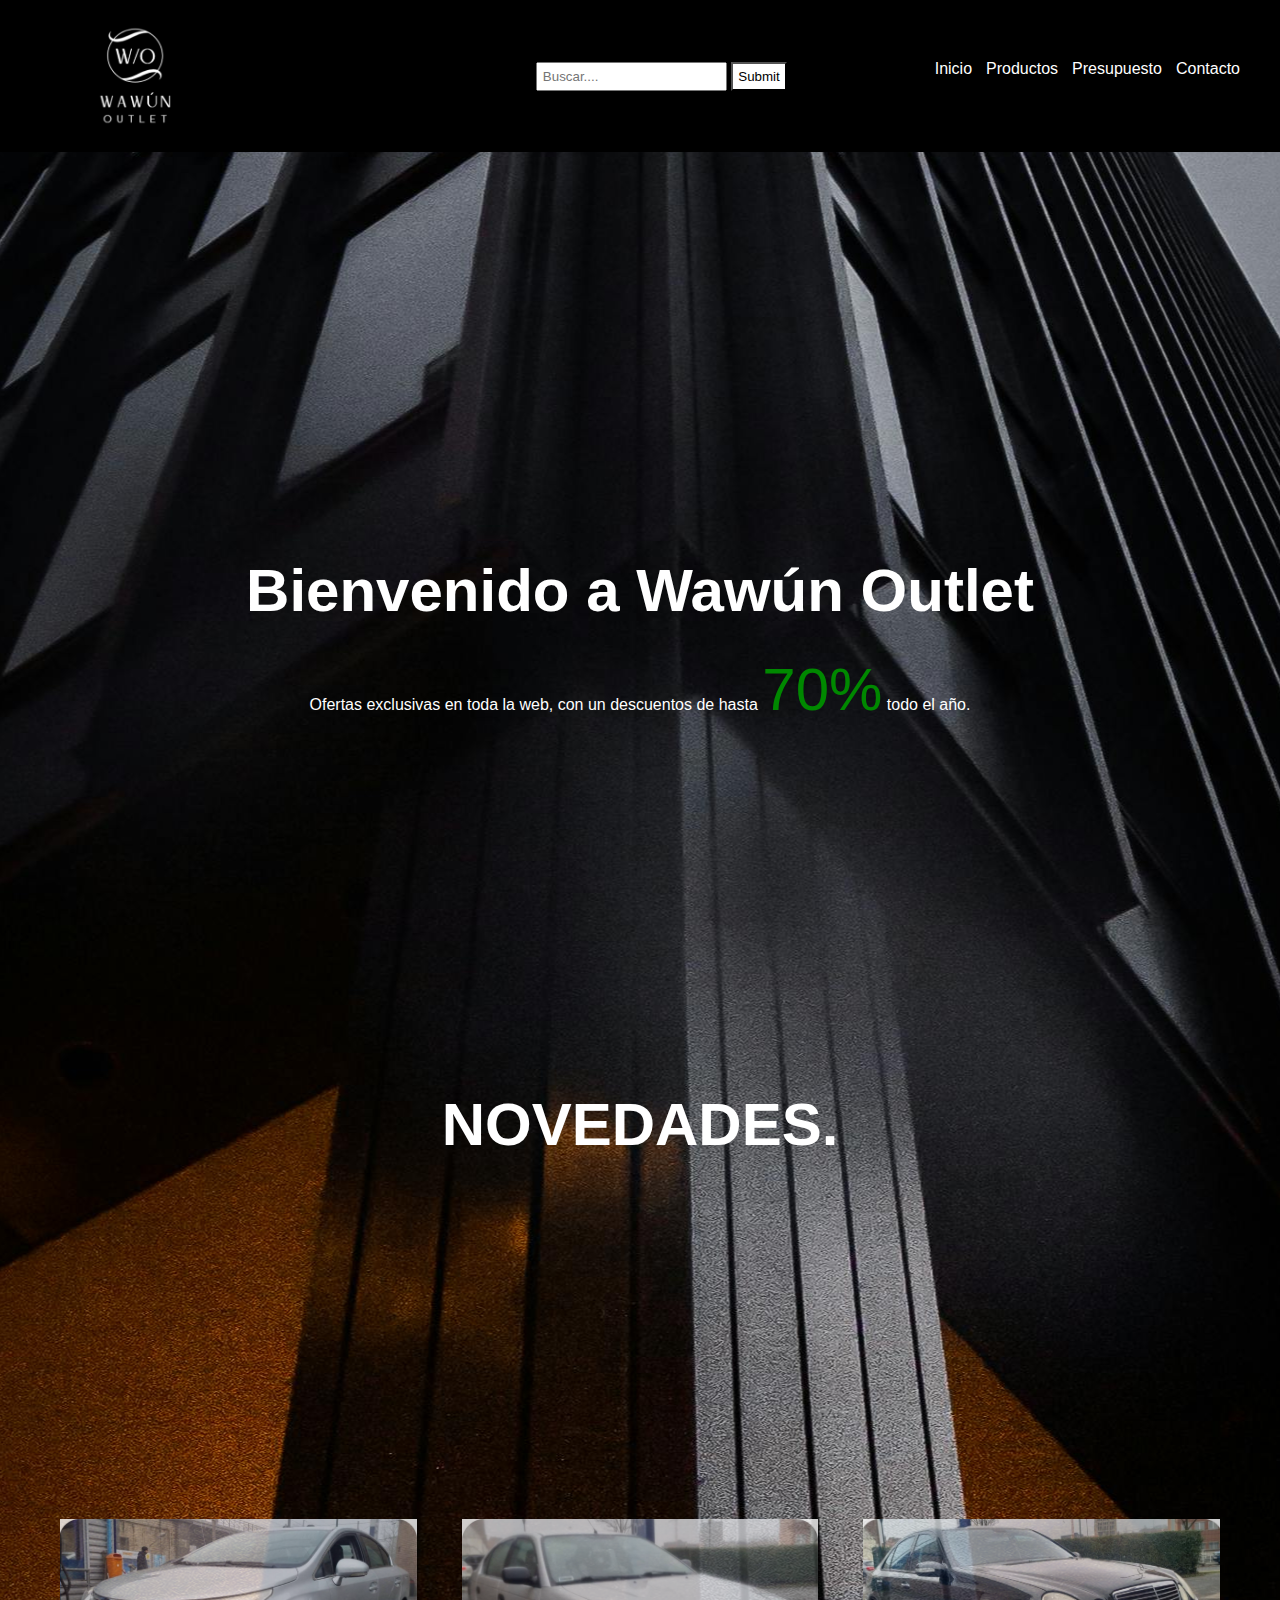
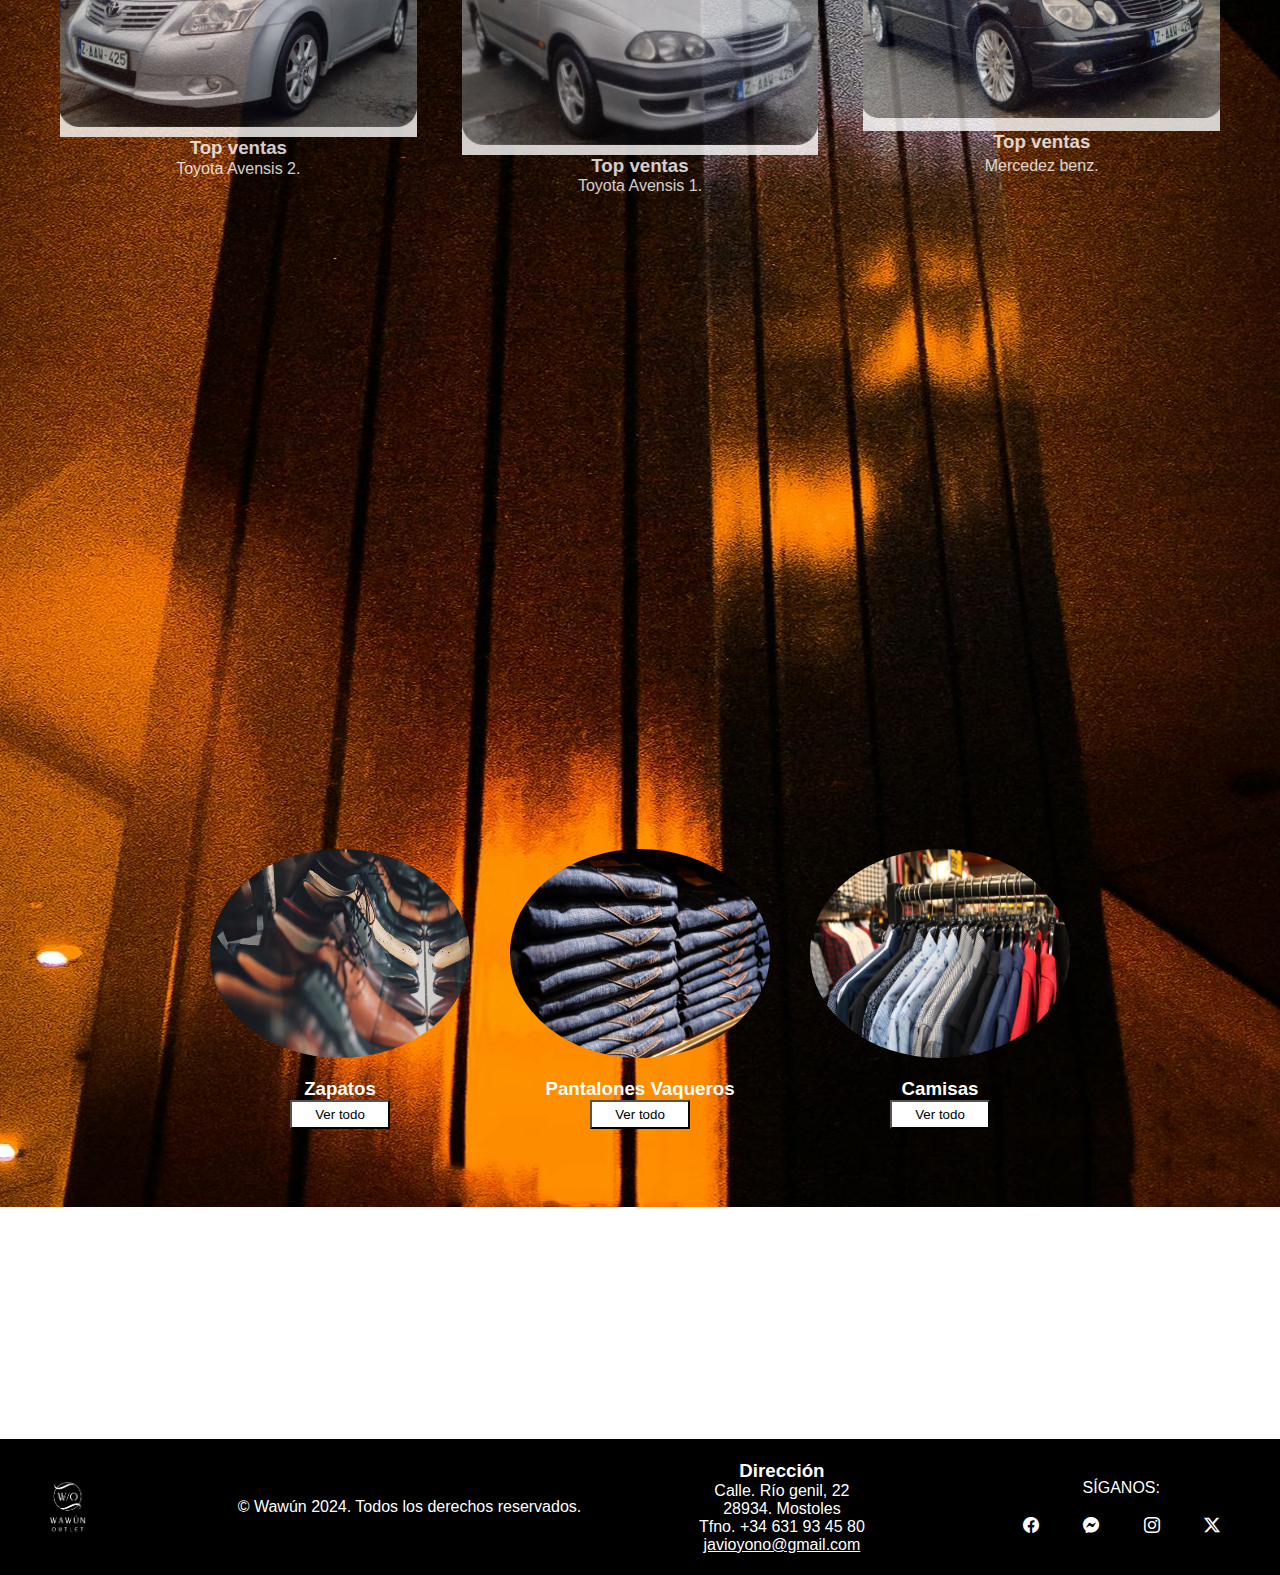
<file: index.html>
<!DOCTYPE html>
<html lang="es">
<head>
    <meta charset="UTF-8">
    <meta name="viewport" content="width=device-width, initial-scale=1.0">
    <meta name="Wawún Outlet" content="Es una web dedicada a la venta online " >
    <link rel="stylesheet" href="https://cdn.jsdelivr.net/npm/bootstrap-icons@1.11.3/font/bootstrap-icons.min.css">
    <!-- enlace para el Favicon-->
    <link rel="icon" type="img/x-jpeg" href="./favicon.jpeg">
    <link rel="stylesheet" href="./css/estilos.css"><!--enlazamos el archivo de estilos-->
    <title>Wawún Outlet</title>
</head>
<body>
    <header>
        <img src="./asset/images/Logo.png" alt="logo" usemap="#logo" width="421" height="326">
        <map name="logo"><area shape="rect" coords="45,15,150,150" alt="index" href="./index.html" title="Inicio/Wawún Outlet">
        </map>
        <form>
            <input type="search" placeholder="Buscar....">
            <input type="submit" name="Buscar">
        </form>
        <input type="checkbox" id="check-menu" class="check-menu">
        <nav class="nav-links">
            <a href="./index.html" title="Inicio">Inicio</a>
            <a href="./wiew/Productos.html" title="Productos">Productos</a>
            <a href="./wiew/Presupuesto.html" title="Presupuesto">Presupuesto</a>
            <a href="./wiew/Contacto.html" title="Contacto">Contacto</a>
        </nav>
        <label for="check-menu" class="label-check">
            <img src="./asset/images/menu-alt-1-svgrepo-com.svg" alt="menu" width="800" height="800">
        </label>
    </header>
    <main>
        <section class="principal">
            <h2>Bienvenido a Wawún Outlet</h2>
            <p>Ofertas exclusivas en toda la web, con un descuentos de hasta <span class="porcentaje">70%</span> todo el año.</p>
        </section>
        <section>
            <h2>NOVEDADES.</h2>
            <div class="novedades">
                <div class="nueva-llegada">
                    <img src="./asset/images/Toyota_avensis2_gris1.jpg" alt="Toyota_avensis2_gris1" width="1483" height="860"> 
                    <div class="descripcion"></div>
                    <a href="./wiew/Productos.html"><h3>Top ventas</h3></a>
                    <p>Toyota Avensis 2.</p>
                </div>
                <div class="nueva-llegada">
                    <img src="./asset/images/Toyota_Avensis1_front.jpg" alt="Toyota_Avensis1_front" width="1465" height="928"> 
                    <div class="descripcion"></div>
                    <a href="./wiew/Productos.html"><h3>Top ventas</h3></a>
                    <p>Toyota Avensis 1.</p>
                </div>
                <div class="nueva-llegada">
                    <img src="./asset/images/Mercedes_benz_negro.jpg" alt="Mercedes_benz_negro" width="1580" height="863"> 
                    <div class="descripcion"></div>
                    <a href="./wiew/Productos.html"><h3>Top ventas</h3></a>
                    <p>Mercedez benz.</p>
                </div>
                </div>
        </section>
        <section class="Rebajas">
            <div class="subRebajas">
                <img src="./asset/images/Zapatos_Hombres.jpg" alt="Zapatos_Hombres" width="1280" height="719">
                <h3>Zapatos</h3>
                <button>Ver todo</button>
            </div>
            <div class="subRebajas">
                <img src="./asset/images/Pantalones_Vaqueros.jpg" alt="Pantalones_Vaqueros" width="1280" height="848">
                <h3>Pantalones Vaqueros</h3>
                <button>Ver todo</button>
            </div>
            <div class="subRebajas">
                <img src="./asset/images/Camisas_Vestir.jpg" alt="Camisas_Vestir" width="1280" height="853">
                <h3>Camisas</h3>
                <button>Ver todo</button>
            </div>
        </section>
    </main>
    <!--Esl footer debe quedar fijo abajo-->
    <footer>
        <img src="./asset/images/Logo.png" alt="Logo" class="logo" width="421" height="326" title="Inicio/Wawún Outlet">
        <p> &COPY; Wawún 2024. Todos los derechos reservados. </p>
            <div>
                <H3>Dirección</H3>
                <p>Calle. Río genil, 22</p>
                <p>28934. Mostoles</p>
                <p>Tfno. +34 631 93 45 80</p>
                <a href="javioyono@gmail.com" title="email">javioyono@gmail.com</a>
            </div>
                <div class="redes_sociales">
                <p>SÍGANOS:</p>
                <a href="https://www.facebook.com/?locale=es_ES" title="faceboock" target="_blank"><i class="bi bi-facebook"></i></a>
                <a href="https://www.messenger.com/?locale=es_ES" title="messenger" target="_blank"><i class="bi bi-messenger"></i></a>
                <a href="https://www.instagram.com/" title="instagram" target="_blank"><i class="bi bi-instagram"></i></a>
                <a href="https://x.com/?lang=es" title="twitter-x" target="_blank"><i class="bi bi-twitter-x"></i></a>
            </div>
    </footer>
</body>
</html>
</file>
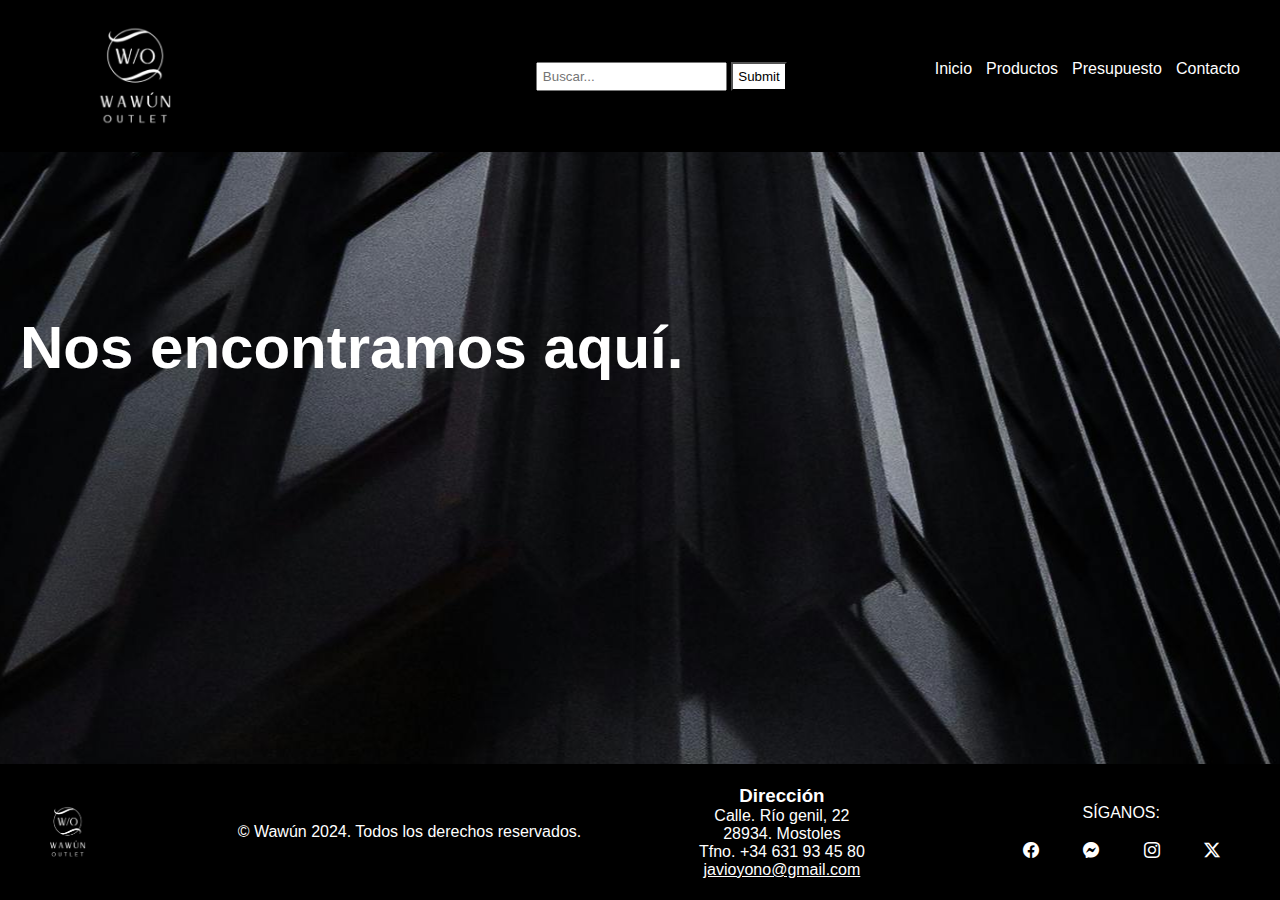
<file: wiew/Contacto.html>
<!DOCTYPE html>
<html lang="es">
<head>
    <meta charset="UTF-8">
    <meta name="viewport" content="width=device-width, initial-scale=1.0">
    <meta name="Wawún Outlet" content="Es una web dedicada a la venta online " >
    <link rel="stylesheet" href="https://cdn.jsdelivr.net/npm/bootstrap-icons@1.11.3/font/bootstrap-icons.min.css">
    <link rel="icon" type="img/x-jpeg" href="../favicon.jpeg">
    <link rel="stylesheet" href="../css/estilos.css">
    <title>Contacto</title>
</head>
<body>
    <header>    
        <img src="../asset/images/Logo.png" alt="logo" usemap="#logo" title="Inicio/Wawún Outlet"  width="400" height="400">
            <map name="logo"><area shape="rect" coords="45,15,150,150" alt="index" href="../index.html" title="Inicio/Wawún Outlet">
            </map>
        <form>
            <input type="search" placeholder="Buscar...">
            <input type="submit" name="Buscar">
        </form>
        <input type="checkbox" id="check-menu" class="check-menu">
        <nav class="nav-links">
            <a href="../index.html" title="Inicio">Inicio</a>
            <a href="./Productos.html" title="Productos">Productos</a>
            <a href="./Presupuesto.html" title="Presupuesto">Presupuesto</a>
            <a href="./Contacto.html" title="Contacto">Contacto</a>
        </nav>
        <label for="check-menu" class="label-check">
            <img src="../asset/images/menu-alt-1-svgrepo-com.svg" alt="menu" width="800" height="800">
        </label>
    </header>
    <main>
        <div class="contacto">
            <h2>Nos encontramos aquí.</h2>
            <div class="ubicacion">
                <iframe src="https://www.google.com/maps/embed?pb=!1m18!1m12!1m3!1d3042.112605743476!2d-3.872704625098266!3d40.31765836166496!2m3!1f0!2f0!3f0!3m2!1i1024!2i768!4f13.1!3m3!1m2!1s0xd418dd187722a23%3A0x38c3d16f9174be00!2sC.%20del%20R%C3%ADo%20Genil%2C%20M%C3%B3stoles%2C%20Madrid!5e0!3m2!1ses!2ses!4v1739148824881!5m2!1ses!2ses" width="400" height="300" style="border:0;" allowfullscreen="" loading="lazy" referrerpolicy="no-referrer-when-downgrade"></iframe>
            </div>
        </div>
    </main>
    <footer>
        <img src="../asset/images/Logo.png" alt="Logo" class="logo" width="421" height="326" title="Inicio/Wawún Outlet">
            <p> &COPY; Wawún 2024. Todos los derechos reservados. </p>
        <div>
            <H3>Dirección</H3>
            <p>Calle. Río genil, 22</p>
            <p>28934. Mostoles</p>
            <p>Tfno. +34 631 93 45 80</p>
            <a href="javioyono@gmail.com" title="email">javioyono@gmail.com</a>
        </div>
        <div class="redes_sociales">
            <p>SÍGANOS:</p>
            <a href="https://www.facebook.com/?locale=es_ES" title="faceboock" target="_blank"><i class="bi bi-facebook"></i></a>
            <a href="https://www.messenger.com/?locale=es_ES" title="messenger" target="_blank"><i class="bi bi-messenger"></i></a>
            <a href="https://www.instagram.com/" title="instagram" target="_blank"><i class="bi bi-instagram"></i></a>
            <a href="https://x.com/?lang=es" title="twitter-x" target="_blank"><i class="bi bi-twitter-x"></i></a>
        </div>
    </footer>
</body>
</html>
</file>
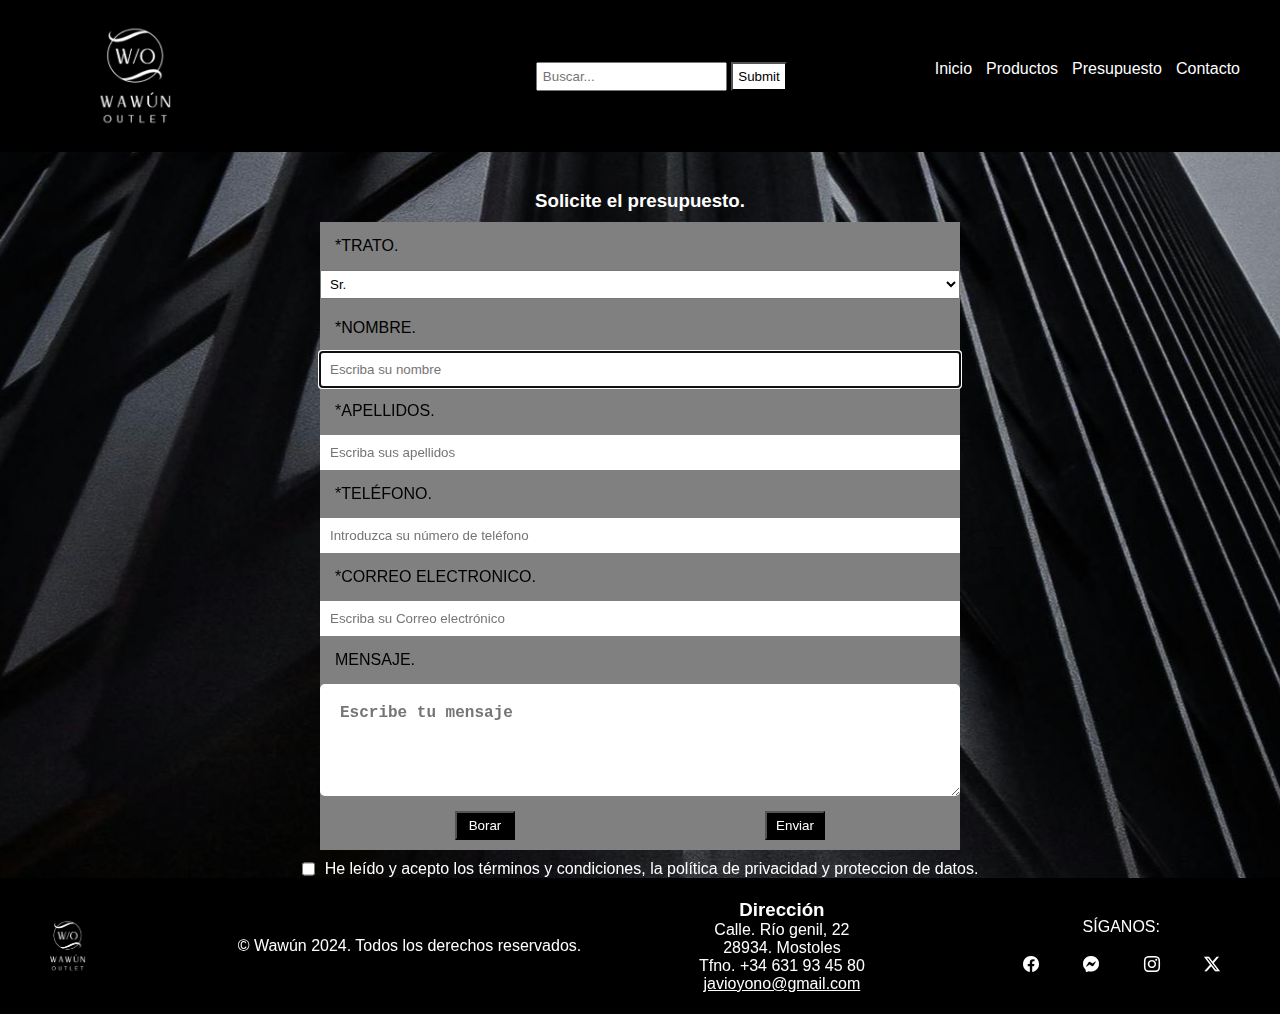
<file: wiew/Presupuesto.html>
<!DOCTYPE html>
<html lang="es">
    <head>
    <meta charset="UTF-8">
    <meta name="viewport" content="width=device-width, initial-scale=1.0">
    <meta name="Wawún Outlet" content="Es una web dedicada a la venta online " >
    <link rel="stylesheet" href="https://cdn.jsdelivr.net/npm/bootstrap-icons@1.11.3/font/bootstrap-icons.min.css">
    <link rel="icon" type="img/x-jpeg" href="../favicon.jpeg">
    <link rel="stylesheet" href="../css/estilos.css">
    <title>Presupuesto</title>
    </head>
    <body>
        <header>    
            <img src="../asset/images/Logo.png" alt="logo" usemap="#logo" title="Inicio/Wawún Outlet"  width="421" height="326">
            <map name="logo"><area shape="rect" coords="45,15,150,150" alt="index" href="../index.html" title="Inicio/Wawún Outlet">
            </map>
            <form>
                <input type="search" placeholder="Buscar...">
                <input type="submit" name="Buscar">
            </form>
            <input type="checkbox" id="check-menu" class="check-menu">
            <nav class="nav-links">
                <a href="../index.html" title="Inicio">Inicio</a>
                <a href="./Productos.html" title="Productos">Productos</a>
                <a href="./Presupuesto.html" title="Presupuesto">Presupuesto</a>
                <a href="./Contacto.html" title="Contacto">Contacto</a>
            </nav>
            <label for="check-menu" class="label-check">
                <img src="../asset/images/menu-alt-1-svgrepo-com.svg" alt="menu" width="800" height="800">
            </label>
        </header>
        <main>
            <section class= "contenido">
                <div class="trato">
                    <h3>Solicite el presupuesto.</h3>                
                </div>                
                <form class="contactoForm" id="mayForm" name="mayForm" action="#" method="get" target="_blank">
                    <label for="trato">*Trato.</label>
                    <select id="trato" name="trato">
                    <option value="hombre">Sr.</option>
                    <option value="mujer">Sra</option>                    
                    </select>
                    <label for="first-name"> *Nombre.</label>
                    <input type="text" id="first-name" name="first-name" placeholder="Escriba su nombre" pattern="[A-Z a-z]{3,15}" title="Escriba su nombre" required autofocus>
                    <label for="surname">*Apellidos.</label>
                    <input type="text" id="surname" name="surname" placeholder="Escriba sus apellidos" pattern="[A-Z a-z]{3,15}" title="Escriba sus apellidos" required>
                    <label for="Teléfono">*Teléfono.</label>
                    <input type="text" id="Teléfono" name="Teléfono" placeholder="Introduzca su número de teléfono" title="Introduzca su número de teléfono">
                    <label for="email" >*Correo electronico.</label>
                    <input type="email" id="email" name="email" placeholder="Escriba su Correo electrónico" pattern="[a-zA-Z0-9-_.]+@[a-z0-9.-_]+\.{2,4}" title="Escriba su Correo electrónico">
                    <label for="mensaje"> Mensaje.</label>
                    <textarea name="mensaje" id="mensaje" rows="4" placeholder="Escribe tu mensaje" title="Deje su mensaje"></textarea>
                    <div class="boton">
                        <button type="reset">Borar</button>
                        <button type="submit">Enviar</button>
                    </div>                    
                </form>                 
                    <div class="check">
                        <input type="checkbox">
                        <p>He leído y acepto los términos y condiciones, la política de privacidad y proteccion de datos.</p>  
                    </div>               
            </section>
        </main>
        <footer>
            <img src="../asset/images/Logo.png" alt="Logo" class="logo" width="421" height="326" title="Inicio/Wawún Outlet">
            <p> &COPY; Wawún 2024. Todos los derechos reservados. </p>
            <div>
                <H3>Dirección</H3>
                <p>Calle. Río genil, 22</p>
                <p>28934. Mostoles</p>
                <p>Tfno. +34 631 93 45 80</p>
                <a href="javioyono@gmail.com" title="email">javioyono@gmail.com</a>
            </div>
            <div class="redes_sociales">
                <p>SÍGANOS:</p>
                <a href="https://www.facebook.com/?locale=es_ES" title="faceboock" target="_blank"><i class="bi bi-facebook"></i></a>
                <a href="https://www.messenger.com/?locale=es_ES" title="messenger" target="_blank"><i class="bi bi-messenger"></i></a>
                <a href="https://www.instagram.com/" title="instagram" target="_blank"><i class="bi bi-instagram"></i></a>
                <a href="https://x.com/?lang=es" title="twitter-x" target="_blank"><i class="bi bi-twitter-x"></i></a>
            </div>
        </footer>
    </body>
</html>
</file>
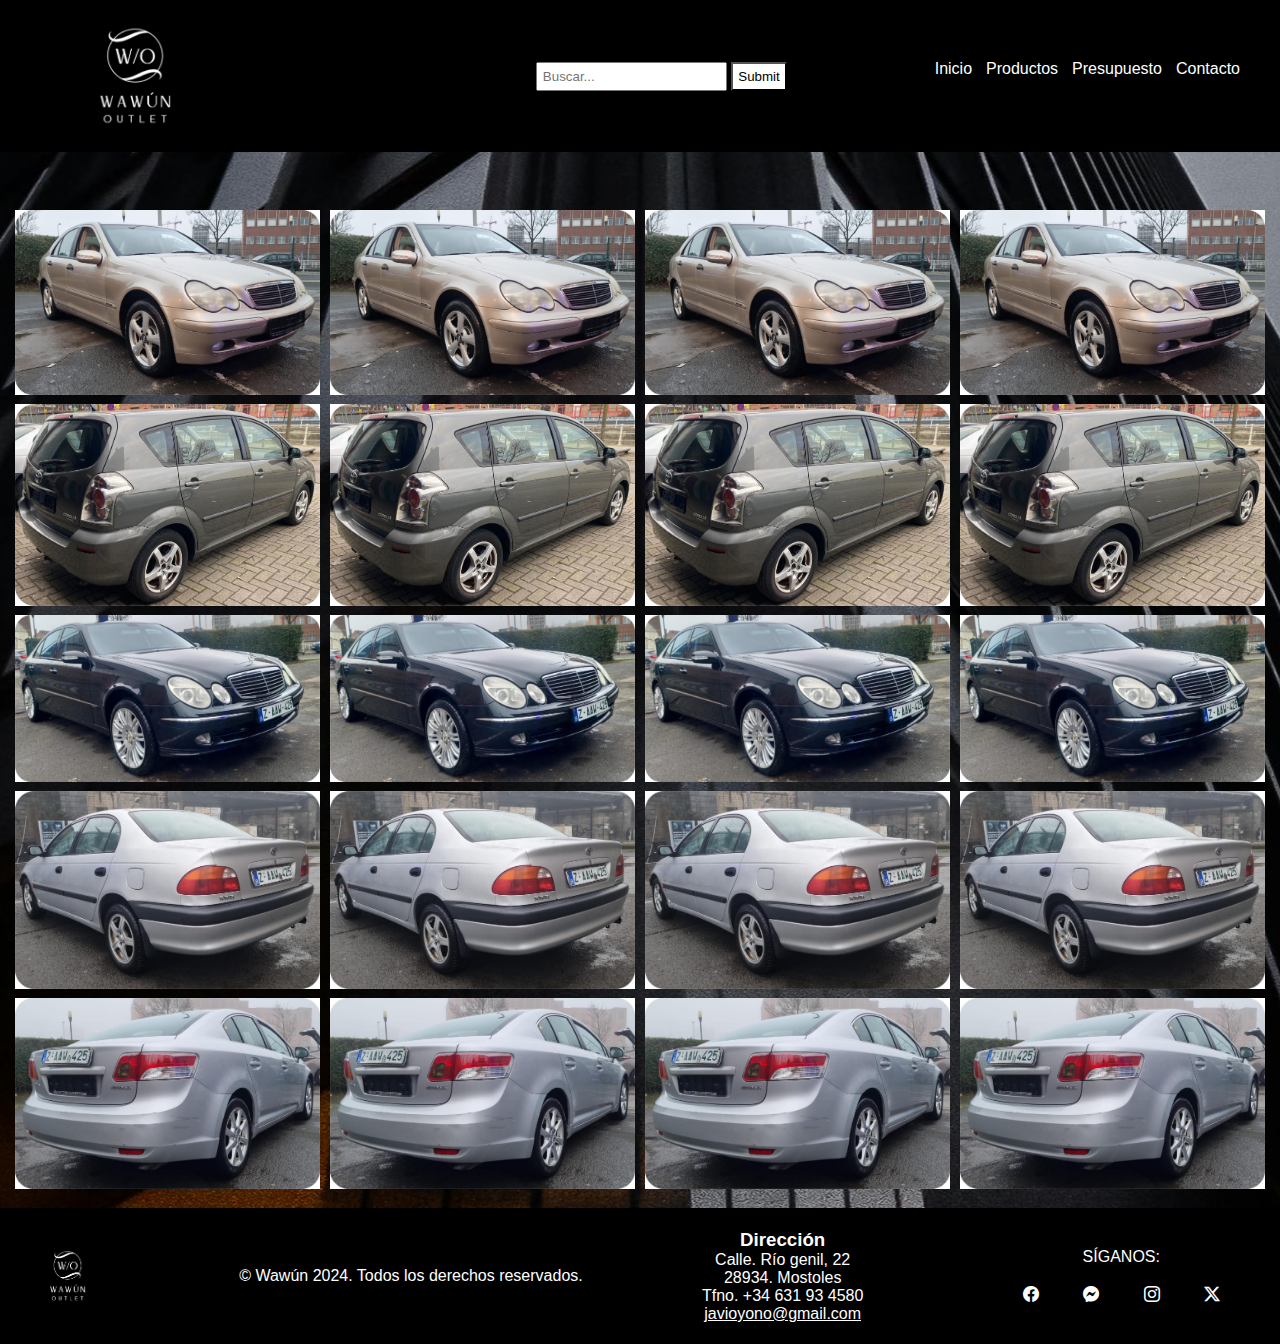
<file: wiew/Productos.html>
<!DOCTYPE html>
<html lang="es">
<head>
    <meta charset="UTF-8">
    <meta name="viewport" content="width=device-width, initial-scale=1.0">
    <meta name="Wawún Outlet" content="Es una web dedicada a la venta online " >
    <link rel="stylesheet" href="https://cdn.jsdelivr.net/npm/bootstrap-icons@1.11.3/font/bootstrap-icons.min.css">
    <link rel="icon" type="img/x-jpeg" href="../favicon.jpeg">
    <link rel="stylesheet" href="../css/estilos.css">
    <title>Productos</title>
</head>
<body>
    <header>
        <img src="../asset/images/Logo.png" alt="logo" usemap="#logo" title="Inicio/Wawún Outlet"  width="421" height="326">
        <map name="logo"><area shape="rect" coords="45,15,150,150" alt="index" href="../index.html" title="Inicio/Wawún Outlet">
        </map>
        <form>
            <input type="search" placeholder="Buscar...">
            <input type="submit" name="Buscar">
        </form>
        <input type="checkbox" id="check-menu" class="check-menu">
        <nav class="nav-links">
            <a href="../index.html" title="Inicio">Inicio</a>
            <a href="./Productos.html" title="Productos">Productos</a>
            <a href="./Presupuesto.html" title="Presupuesto">Presupuesto</a>
            <a href="./Contacto.html" title="Contacto">Contacto</a>
        </nav>
        <label for="check-menu" class="label-check">
            <img src="../asset/images/menu-alt-1-svgrepo-com.svg" alt="menu" width="800" height="800">
        </label>
    </header>
    <main>
        <div class="galeria">
        <div class="caja">
            <img src="../asset/images/Mercedes_benz_beiz.jpg" alt="Mercedes_benz_beiz" width="1661" height="1005">
            <img src="../asset/images/Toyota_Corola_verso.jpg" alt="Toyota_Corola_verso" width="1599" height="1062">
            <img src="../asset/images/Mercedes_benz_negro.jpg" alt="Mercedes_benz_negro" width="1580" height="863">
            <img src="../asset/images/Toyota_Avensis1_back.jpg" alt="Toyota_Avensis1_back" width="1471" height="958">
            <img src="../asset/images/Toyota_avensis_2_gris2.jpg" alt="Toyota_avensis_2_gris2" width="1481" height="926">
        </div>
        <div class="caja">
            <img src="../asset/images/Mercedes_benz_beiz.jpg" alt="Mercedes_benz_beiz" width="1661" height="1005">
            <img src="../asset/images/Toyota_Corola_verso.jpg" alt="Toyota_Corola_verso" width="1599" height="1062">
            <img src="../asset/images/Mercedes_benz_negro.jpg" alt="Mercedes_benz_negro" width="1580" height="863">
            <img src="../asset/images/Toyota_Avensis1_back.jpg" alt="Toyota_Avensis1_back" width="1471" height="958">
            <img src="../asset/images/Toyota_avensis_2_gris2.jpg" alt="Toyota_avensis_2_gris2" width="1481" height="926">
        </div>
        <div class="caja">
            <img src="../asset/images/Mercedes_benz_beiz.jpg" alt="Mercedes_benz_beiz" width="1661" height="1005">
            <img src="../asset/images/Toyota_Corola_verso.jpg" alt="Toyota_Corola_verso" width="1599" height="1062">
            <img src="../asset/images/Mercedes_benz_negro.jpg" alt="Mercedes_benz_negro" width="1580" height="863">
            <img src="../asset/images/Toyota_Avensis1_back.jpg" alt="Toyota_Avensis1_back" width="1471" height="958">
            <img src="../asset/images/Toyota_avensis_2_gris2.jpg" alt="Toyota_avensis_2_gris2" width="1481" height="926">
        </div>
        <div class="caja">
            <img src="../asset/images/Mercedes_benz_beiz.jpg" alt="Mercedes_benz_beiz" width="1661" height="1005">
            <img src="../asset/images/Toyota_Corola_verso.jpg" alt="Toyota_Corola_verso" width="1599" height="1062">
            <img src="../asset/images/Mercedes_benz_negro.jpg" alt="Mercedes_benz_negro" width="1580" height="863">
            <img src="../asset/images/Toyota_Avensis1_back.jpg" alt="Toyota_Avensis1_back" width="1471" height="958">
            <img src="../asset/images/Toyota_avensis_2_gris2.jpg" alt="Toyota_avensis_2_gris2" width="1481" height="926">
        </div>
        </div>    
    </main>
    <footer>
        <img src="../asset/images/Logo.png" alt="Logo" class="logo" width="421"  height="326" title="Inicio/Wawún Outlet">
        <p> &COPY; Wawún 2024. Todos los derechos reservados. </p>
        <div>
            <H3>Dirección</H3>
            <p>Calle. Río genil, 22</p>
            <p>28934. Mostoles</p>
            <p>Tfno. +34 631 93 4580</p>
            <a href="javioyono@gmail.com" title="email">javioyono@gmail.com</a>
        </div>
        <div class="redes_sociales">
            <p>SÍGANOS:</p>
            <a href="https://www.facebook.com/?locale=es_ES" title="faceboock" target="_blank"><i class="bi bi-facebook"></i></a>
            <a href="https://www.messenger.com/?locale=es_ES" title="messenger" target="_blank"><i class="bi bi-messenger"></i></a>
            <a href="https://www.instagram.com/" title="instagram" target="_blank"><i class="bi bi-instagram"></i></a>
            <a href="https://x.com/?lang=es" title="twitter-x" target="_blank"><i class="bi bi-twitter-x"></i></a>
        </div>
    </footer>
</body>
</html>
</file>
<file: css/estilos.css>
/*-*-*-*-*-*-*-**-*-*-*-*-*-*-*-*-*-*-*-*-*-*-*-*-*-*-*-*-*-*-*-*-*-*-*-*-*-*-*-*-*-*-*-*-*-*-*
*-*-*-*-*-**-**---*-*-*-*-*-*-*-*-*-*-*-*ESTILOS GENERALES-*-*-*-*-*-*-*-*-*-*-*-*-*-*-*-*-*-*-*
*-*-*-*-*-*-*-*-*-*-*-*-*-*-*-*-*-*--*-*-*-*-*-*-*-*-*-*-*-*-*-*-*-*-*-*-*-*-*-*-*-*-*-*-*-*-*-*/
:root{
    --white:#fff;
    --black:#000;
    --green:#080;
}

*{
    margin: 0;
    padding: 0;
    box-sizing: border-box;
}
/*-*-*-*-*-*-*-**-*-*-*-*-*-*-*-*-*-*-*-*-*-*-*-*-*-*-*-*-*-*-*-*-*-*-*-*-*-*-*-*-*-*-*-*-*-*-*
*-*-*-*-*-**-**---*-*-*-*-*-*-*-*-*-*-*-*HEADER-*-*-*-*-*-*-*-*-*-*-*-*-*-*-*-*-*-*-*
*-*-*-*-*-*-*-*-*-*-*-*-*-*-*-*-*-*--*-*-*-*-*-*-*-*-*-*-*-*-*-*-*-*-*-*-*-*-*-*-*-*-*-*-*-*-*-*

/*---La cabecera---*/
header{
    height: 80%;
    display: flex;
    justify-content: space-between;
    align-items: center;
    padding: 20px 40px;
    background-color:var(--black);
    color: var(--white);
    font-family: Arial, Helvetica, sans-serif;
}

header img{
    width: 200px;
    height: 150px;
}
input[type=search]{
    padding: 5px;
}
input[type=submit]{
    padding: 5px;
    background-color:var(--white);
}
input[type=submit]:hover{
    cursor: pointer;
    background-color:var(--green);
    color:var(--white);
}


/* ---La barra de navegación---*/
.nav-links{
    display: flex;
    flex-direction: row;
    top: 30px;
    right: 30px;
    list-style: none;
    gap: 14px;
}
.nav-links a{
    color:var(--white);
    text-decoration: none;
    align-items: center;
}
.nav-links a::after{
    content: "";
    width: 0;
    margin-top: 10px;
    height: 5px;
    background-color: #080;
    display: block;
    transition: all .3s ease-in-out;
}

.nav-links a:hover::after{
    width: 100%;
}

/* ----Menú Hamburguesa---*/
.check-menu{
    display: none;
}
.label-check{
    display: none;
}
.label-check img{
    width: 60px;
    height: 60px;
}
/*-*-*-*-*-*-*-**-*-*-*-*-*-*-*-*-*-*-*-*-*-*-*-*-*-*-*-*-*-*-*-*-*-*-*-*-*-*-*-*-*-*-*-*-*-*-*
*-*-*-*-*-**-**---*-*-*-*-*-*-*-*-*-*-*-*BODY-*-*-*-*-*-*-*-*-*-*-*-*-*-*-*-*-*-*-*-*-*-*-*-*-*
*-*-*-*-*-*-*-*-*-*-*-*-*-*-*-*-*-*--*-*-*-*-*-*-*-*-*-*-*-*-*-*-*-*-*-*-*-*-*-*-*-*-*-*-*-*-*-*/
body{
    display: grid;
    grid-template-rows: auto 1fr auto;
    height: 100vh;
    background-image: url(../asset/images/Tienda.jpg);
    background-repeat: no-repeat;
    background-position: center;
    background-size: cover;
    background-size: auto;
    background-attachment: fixed;
    color:var(--white);  
    font-family: Arial, Helvetica, sans-serif;
}
/* -- sección de bienvenida--*/
.principal{
    height: 100vh;
    display: flex;
    flex-direction: column;
    color:var(--white);
    text-align: center;
    justify-content: center;
    width: 70%;
    margin: 0 auto;
}
h2{
    font-size: 60px;
    margin-bottom: 30px;
    font-size: clamp(20px, 5vw, 60px);
}
.porcentaje{
    font-size: 60px;
    color:var(--green);
}

/*-*-*-*-*-*-*-*-*- Sección Novedades-*-*-*-*-*-*-*-*-*--*--*/

.novedades{
    height: 100vh;
    display: grid;
    grid-template-columns: repeat(3, 1fr);
    justify-content: space-between;
    align-items: center;
    gap: 5px;
    margin: 40px;
}
.nueva-llegada{
    height: 300px;
    display: grid;
    text-align: center;
    transition: all 0.3s ease-in-out;
    opacity: 0.8;
    padding: 20px;
}
section h2{
    text-align: center;
}
.nueva-llegada:hover{
    transform: translateY(+20px);
    opacity: 1;
    cursor: pointer;
}
.nueva-llegada img{
    height: 100%;
    width: 100%;
    object-fit: cover;
}
.nueva-llegada a{
    color: var(--white);
    text-decoration: none;
}
.descripcion{
    display: flex;
    flex-direction: column;
    gap: 10px;
    background-color:var(--white);
    padding: 5px;
}
/*-*-*-*---*-*- Sección de Rebajas-*-*-*-*-*-*---*-*/
.Rebajas{
    height: 100vh;
    display: flex;
    flex-direction: row;
    justify-content: center;
    align-items: center;
}
.Rebajas img{
    height: 100%;
    width: 100%;
    border-radius: 50%;
    padding: 20px;
}
.subRebajas{
    display: flex;
    flex-direction:column;
    text-align: center;
    height: 300px;
    width: 300px;
    margin-bottom: 20px;
    transition:all .3s ease-in-out ;
} 
.subRebajas:hover{
    width: 500px;
    height: 500px;
    cursor: pointer;
}
.subRebajas button{
    width: 100px;
    background-color:var(--white);
    padding: 5px;
    margin: auto;
}
.subRebajas button:hover{
    background-color:var(--black);
    color:var(--white);
    cursor: pointer;
    transition: all .3s ease-in-out;
}

/*-*-*-*-*-*-*-**-*-*-*-*-*-*-*-*-*-*-*-*-*-*-*-*-*-*-*-*-*-*-*-*-*-*-*-*-*-*-*-*-*-*-*-*-*-*-*
*-*-*-*-*-**-**---*-*-*-*-*-*-*-*-*-*-*-*PAGINA GALERIA DE PRODUCTOS-*-*-*-*-*-*-*-*-*-*-*-*-*-*
*-*-*-*-*-*-*-*-*-*-*-*-*-*-*-*-*-*--*-*-*-*-*-*-*-*-*-*-*-*-*-*-*-*-*-*-*-*-*-*-*-*-*-*-*-*-*-*/
img{
    width: 100%;
    height: auto;
}
.galeria{
    display: flex;
    padding: 10px;
    flex-wrap: wrap;
}
.caja{
    flex: 25%;
    padding: 5px;
}
.caja img{
    margin-top: 5px;
}
/*-*-*-*-*-*-*-*-*-*-*-*-*-*-*-*-*--*--*-*-*-*--***-*-*-*-*-*-*-*-*-*-*-*-*-*-*-*-*-*-*-*-*-*-**
*-*-*-*-*-**-**---*-*-*-*-*-*-*-*-*-*-*-*-FORMULARIO DE LA PÁGINA DE PRESUPUESTO-*-*-*-*-*-*-*-*
*-*-*-*-*-*-*-*-*-*-*-*-*-*-*-*-*-*--*-*-*-*-*-*-*-*-*-*-*-*-*-*-*-*-*-*-*-*-*-*-*-*-*-*-*-*-*-*/
h3 p{
    font-size: clamp(10px, 5vw, 30px);
}
.contenido{
    display: flex;
    flex-direction: column;
    align-items: center;
}
.contenido form{
    display: flex;
    flex-direction:column;
    width: 50%;
    margin: 10px;
    color:var(--black);
    background-color:gray;
    text-transform: uppercase;
}
.contenido form select{
    padding: 5px;
    margin-bottom: 5px;
}
.contactoForm label{
    margin: 5px;
    padding: 10px;
}
.contactoForm input{
    padding: 10px;
    border: none;
}
.contactoForm textarea{
    margin-bottom: 5px;
    border-radius: 5px;
    padding: 20px;
    border: none;
    font-weight: bolder;
    font-size:large;
}
.boton{
    display: flex;
    justify-content: space-around;
    margin: 10px;
}
.boton > button{
    width: 60px;
    background-color: var(--black);
    color:var(--white);
    padding: 5px;
}
.boton > button:hover{
    background-color:var(--green);
    color: var(--black);
    cursor: pointer;
}

.check{
    display: flex;
    gap: 10px;
}

/*-*-*-*-*-*-*-**-*-*-*-*-*-*-*-*-*-*-*-*-*-*-*-*-*-*-*-*-*-*-*-*-*-*-*-*-*-*-*-*-*-*-*-*-*-*-*
*-*-*-*-*-**-**---*-*-*-*-*-*-*-*-*-*-*-*PAGINA DE CONTACTO-*-*-*-*-*-*-*-*-*-*-*-*-*-*-*-*-*-*-
*-*-*-*-*-*-*-*-*-*-*-*-*-*-*-*-*-*--*-*-*-*-*-*-*-*-*-*-*-*-*-*-*-*-*-*-*-*-*-*-*-*-*-*-*-*-*-*/

.contacto{
    display: flex;
    flex-direction: row;
    justify-content: space-between;
    align-items: center;
    padding: 20px;
}
/*-*-*-*-*-*-*-**-*-*-*-*-*-*-*-*-*-*-*-*-*-*-*-*-*-*-*-*-*-*-*-*-*-*-*-*-*-*-*-*-*-*-*-*-*-*-*
*-*-*-*-*-**-**---*-*-*-*-*-*-*-*-*-*-*-*FOOTER-*-*-*-*-*-*-*-*-*-*-*-*-*-*-*-*-*-*-*-*-*-*-*-*
*-*-*-*-*-*-*-*-*-*-*-*-*-*-*-*-*-*--*-*-*-*-*-*-*-*-*-*-*-*-*-*-*-*-*-*-*-*-*-*-*-*-*-*-*-*-*-*/
footer{
    display: flex;
    justify-content: space-between;
    background-color:var(--black);
    color:var(--white);
    text-align: center;
    padding: 20px;
    margin-top: auto;
    align-items: center;
}
footer a{
    color:var(--white);
}
.logo{
    width: 100px;
    height: auto;
}
.redes_sociales{
    padding: 20px;

}
.redes_sociales p{
    margin-bottom: 20px;
}

.redes_sociales a{
    color:var(--white);
    padding: 20px;
    transition: all .5s ease-in-out;
}
.redes_sociales a:hover{
    background-color:var(--white);
    color: var(--black);
}
.redes_sociales img{
    width: 100%;
    height: 100%;
    object-fit: cover;
}

/*-*-*-*-*-*-*-**-*-*-*-*-*-*-*-*-*-*-*-*-*-*-*-*-*-*-*-*-*-*-*-*-*-*-*-*-*-*-*-*-*-*-*-*-*-*-*
*-*-*-*-*-**-**---*-*-*-*-*-*-*-*-*-*-*-*MEDIA QUERIES PANTALLA DE (1024px)-*-*-*-*-*-*-*-*-*-*-*-*-*-*-*
*-*-*-*-*-*-*-*-*-*-*-*-*-*-*-*-*-*--*-*-*-*-*-*-*-*-*-*-*-*-*-*-*-*-*-*-*-*-*-*-*-*-*-*-*-*-*-*/

@media(max-width:1024px){
    .check-menu{
        display:none;
    }
    .label-check{
        display: block;
    }
    .nav-links{
        display:none;
        flex-direction: column;
        position: absolute;
        top: 140px;
        right: 0;
        width: 100%;
        gap: 0;
    }
    .nav-links a{
        display: flex;
        justify-content: center;
        padding: 10px;
    }
    .nav-links a:hover{
        background-color:var(--white);
        color:var(--green);
        display: block;
    }
    .check-menu:checked + .nav-links{
        display: flex;
    }
    
    /*-*-*-*-*--*-*-*-*-*-*-*- seccion principal-*-*-*-*-*--*--*-*-*--*/
    .novedades{
    grid-template-columns: repeat(2, 1fr);
    }
    .Rebajas{
        flex-wrap: wrap;
    }
    /*----Página de contacto---*/
@media(max-width:1024px){
    .contacto{
        flex-wrap: wrap;
    }
}

/*----Página de productos---*/
@media(max-width:1024px){
    .caja{
        flex: 45%;
    }
}
    /* ---PIÉ DE PÁGINA----*/
    footer{
        flex-wrap: wrap;
    }
}
/*-*-*-*-*-*-*-**-*-*-*-*-*-*-*-*-*-*-*-*-*-*-*-*-*-*-*-*-*-*-*-*-*-*-*-*-*-*-*-*-*-*-*-*-*-*-*
*-*-*-*-*-**-**---*-*-*-*-*-*-*-*-*-*-*-*-MEDIA QUERIES PANTALLA DE (768px)-*-*-*-*-*-*-*-*-*-*-*-*-*-*-*-*
*-*-*-*-*-*-*-*-*-*-*-*-*-*-*-*-*-*--*-*-*-*-*-*-*-*-*-*-*-*-*-*-*-*-*-*-*-*-*-*-*-*-*-*-*-*-*-*/
@media(max-width:768px){
    .novedades{
        grid-template-columns:1fr;
    }
}
/*-*-*--*--*-*-Página de productos-*-*-*-*--*--*-*---*-*-*-*-*/
@media(max-width:768px){
    .caja{
        flex: 90%;
    }
}
</file>
